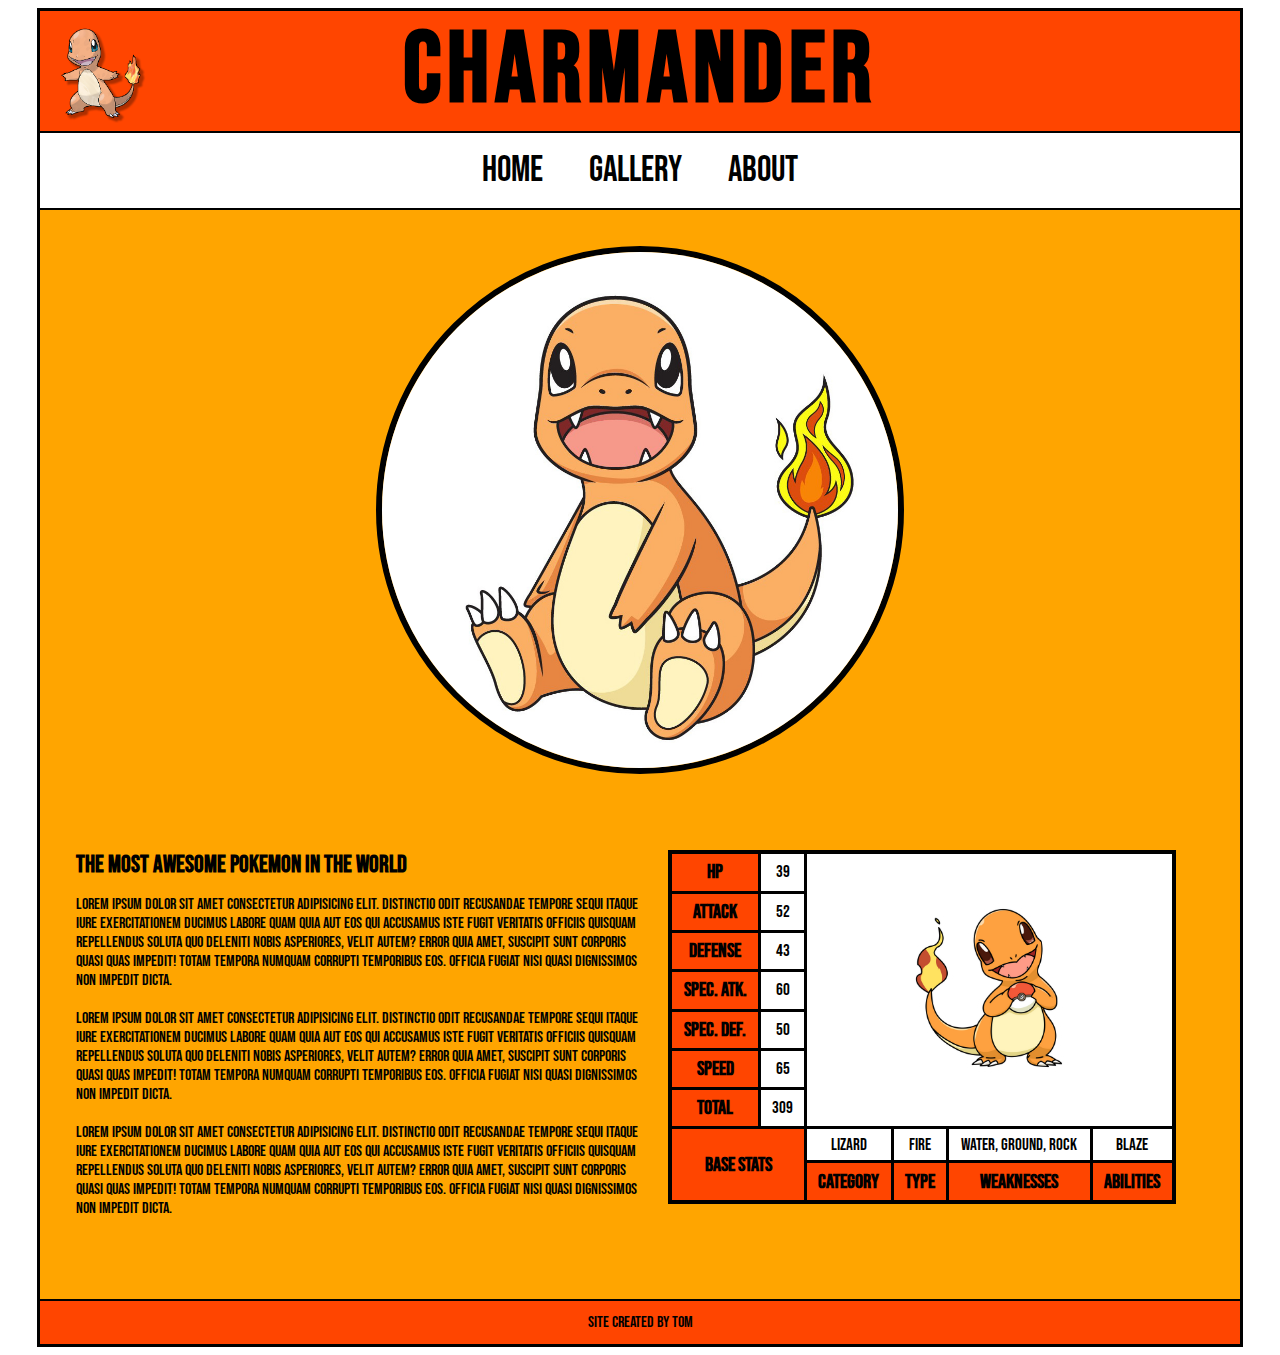
<file: index.html>
<!DOCTYPE html>
<html lang="en">

<head>
    <link rel="shortcut icon" href="./images/ball.png" type="image/x-icon">
    <link rel="stylesheet" href="./style.css">
    <meta charset="UTF-8">
    <meta name="viewport" content="width=device-width, initial-scale=1.0">
    <title>Charmander</title>
</head>

<body>
    <!-- OUTER CONTAINER -->
    <main class="outer-container">
        <!-- HEADER WITH LOGO AND TITLE -->
        <header>
            <img id="Logo" src="./images/p1.png" alt="Charmander logo">
            <h1 id="Logo-title">Charmander</h1>
        </header>

        <!-- NAVIGATION BAR -->
        <nav>
            <ul>
                <li>
                    <a href="./index.html">Home</a>
                </li>
                <li>
                    <a href="./gallery.html">Gallery</a>
                </li>
                <li>
                    <a href="./about.html">About</a>
                </li>
            </ul>
        </nav>

        <!-- INTRO AREA -->
        <article class="intro-container">
            <figure class="image-container">
                <img class="intro-image" src="./images/p2.jpg" alt="Charmander">
            </figure>

            <div class="keso">
                <section class="intro-text">
                    <h2>The Most Awesome Pokemon In The World</h2>
                    <p>
                        Lorem ipsum dolor sit amet consectetur adipisicing elit. Distinctio odit recusandae tempore sequi itaque iure exercitationem ducimus labore quam quia aut eos qui accusamus iste fugit veritatis officiis quisquam repellendus soluta quo deleniti nobis asperiores,
                        velit autem? Error quia amet, suscipit sunt corporis quasi quas impedit! Totam tempora numquam corrupti temporibus eos. Officia fugiat nisi quasi dignissimos non impedit dicta.
                        <br><br> Lorem ipsum dolor sit amet consectetur adipisicing elit. Distinctio odit recusandae tempore sequi itaque iure exercitationem ducimus labore quam quia aut eos qui accusamus iste fugit veritatis officiis quisquam repellendus
                        soluta quo deleniti nobis asperiores, velit autem? Error quia amet, suscipit sunt corporis quasi quas impedit! Totam tempora numquam corrupti temporibus eos. Officia fugiat nisi quasi dignissimos non impedit dicta.
                        <br><br> Lorem ipsum dolor sit amet consectetur adipisicing elit. Distinctio odit recusandae tempore sequi itaque iure exercitationem ducimus labore quam quia aut eos qui accusamus iste fugit veritatis officiis quisquam repellendus
                        soluta quo deleniti nobis asperiores, velit autem? Error quia amet, suscipit sunt corporis quasi quas impedit! Totam tempora numquam corrupti temporibus eos. Officia fugiat nisi quasi dignissimos non impedit dicta.
                        <br><br>
                    </p>
                </section>
                <!-- INFO TABLE ABOUT CHARMANDER -->
                <section id="tableSection1">
                    <table id="table1">
                        <tr>
                            <th>HP</th>
                            <td>39</td>
                            <td colspan="4" rowspan="7"><img id="char7" src="./images/p7.png" alt="Charmander with a pokeball"></td>
                        </tr>
                        <tr>
                            <th>attack</th>
                            <td>52</td>
                        </tr>
                        <tr>
                            <th>defense</th>
                            <td>43</td>
                        </tr>
                        <tr>
                            <th>Spec. atk.</th>
                            <td>60</td>
                        </tr>
                        <tr>
                            <th>spec. def.</th>
                            <td>50</td>
                        </tr>
                        <tr>
                            <th>speed</th>
                            <td>65</td>
                        </tr>
                        <tr>
                            <th>total</th>
                            <td>309</td>
                        </tr>
                        <tr>
                            <th colspan="2" rowspan="2">base stats</th>
                            <td>Lizard</td>
                            <td>Fire</td>
                            <td>Water, Ground, Rock</td>
                            <td>Blaze</td>
                        </tr>
                        <tr>
                            <th>Category</th>
                            <th>Type</th>
                            <th>Weaknesses</th>
                            <th>Abilities</th>
                        </tr>
                    </table>
                </section>
            </div>



        </article>

        <!-- FOOTER WITH COPYRIGHT -->
        <footer>
            <p>Site Created By Tom</p>
        </footer>

    </main>
</body>

</html>
</file>
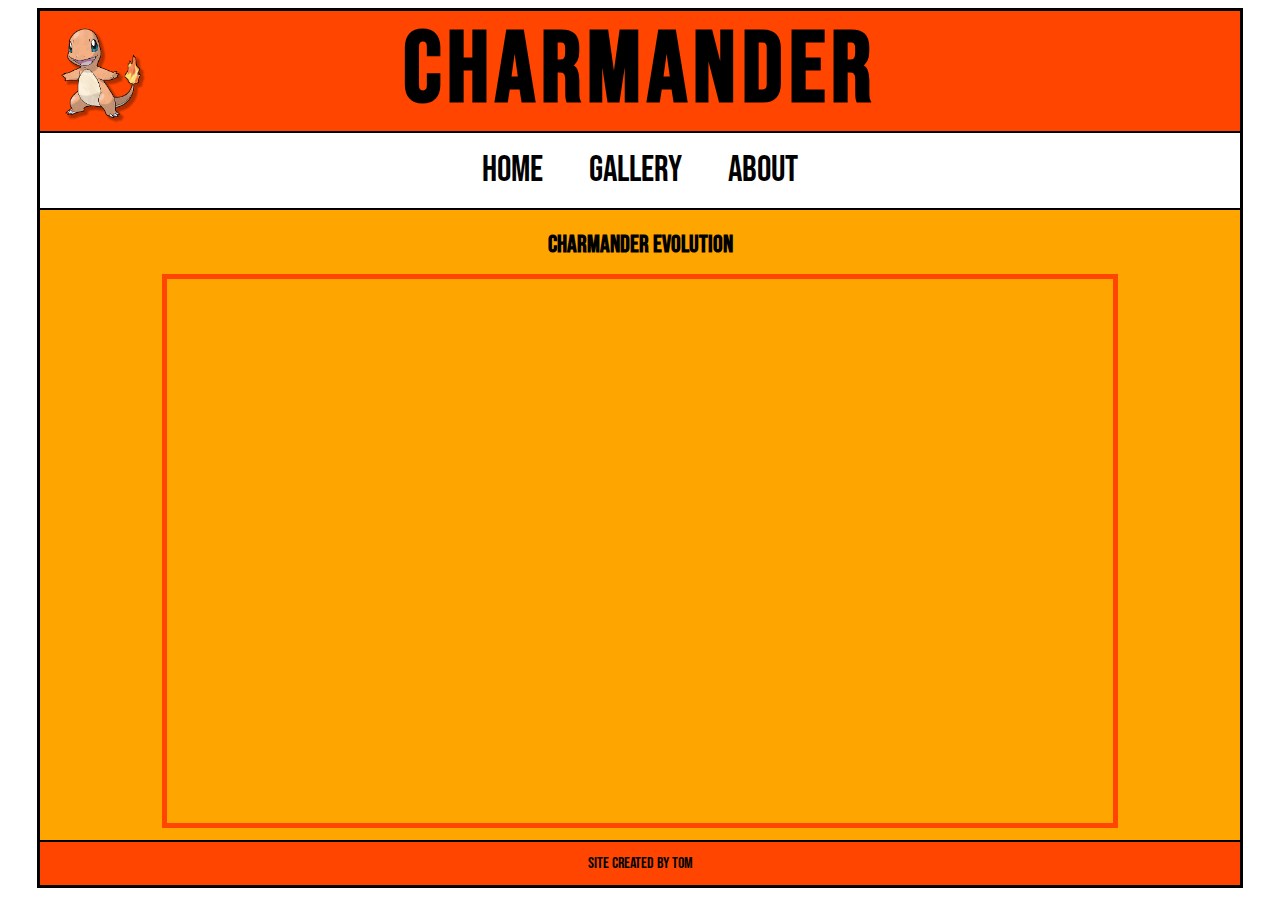
<file: about.html>
<!DOCTYPE html>
<html lang="en">

<head>
    <link rel="shortcut icon" href="./images/ball.png" type="image/x-icon">
    <link rel="stylesheet" href="./style.css">
    <meta charset="UTF-8">
    <meta name="viewport" content="width=device-width, initial-scale=1.0">
    <title>Charmander</title>
</head>

<body>
    <!-- OUTER CONTAINER -->
    <main class="outer-container">
        <!-- HEADER WITH LOGO AND TITLE -->
        <header>
            <img id="Logo" src="./images/p1.png" alt="Charmander logo">
            <h1 id="Logo-title">Charmander</h1>
        </header>

        <!-- NAVIGATION BAR -->
        <nav>
            <ul>
                <li>
                    <a href="./index.html">Home</a>
                </li>
                <li>
                    <a href="./gallery.html">Gallery</a>
                </li>
                <li>
                    <a href="./about.html">About</a>
                </li>
            </ul>
        </nav>

        <!-- ABOUT AREA -->
        <article class="about-container">
            <h2>Charmander Evolution</h2>
            <iframe class="video" width="946" height="544" src="https://www.youtube.com/embed/hODmcBKx-DU" title="Charmander Evolution Line!" frameborder="0" allow="accelerometer; autoplay; clipboard-write; encrypted-media; gyroscope; picture-in-picture; web-share"
                referrerpolicy="strict-origin-when-cross-origin" allowfullscreen></iframe>


        </article>

        <!-- FOOTER WITH COPYRIGHT -->
        <footer>
            <p>Site Created By Tom</p>
        </footer>

    </main>
</body>

</html>
</file>
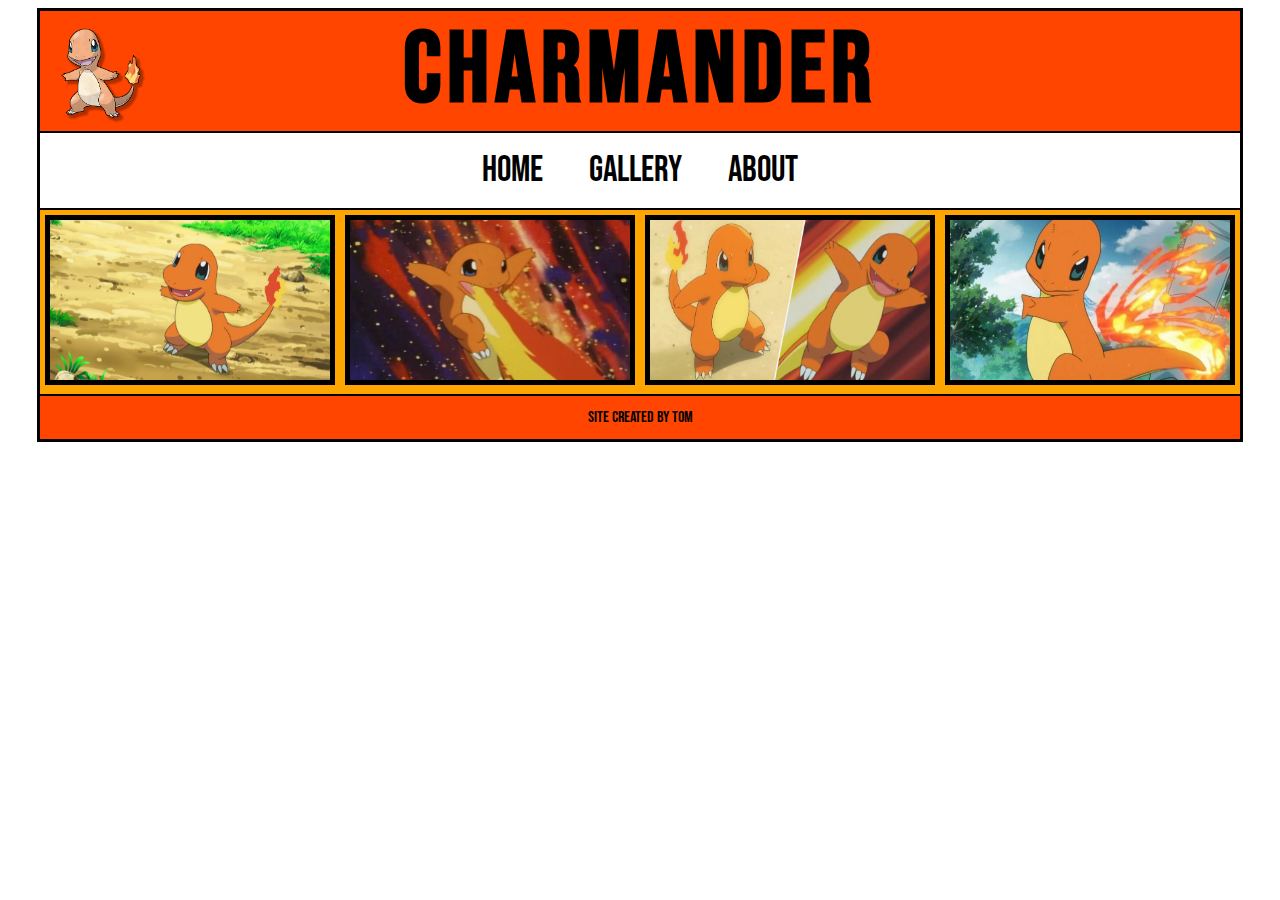
<file: gallery.html>
<!DOCTYPE html>
<html lang="en">

<head>
    <link rel="shortcut icon" href="./images/ball.png" type="image/x-icon">
    <link rel="stylesheet" href="./style.css">
    <meta charset="UTF-8">
    <meta name="viewport" content="width=device-width, initial-scale=1.0">
    <title>Charmander</title>
</head>

<body>
    <!-- OUTER CONTAINER -->
    <main class="outer-container">
        <!-- HEADER WITH LOGO AND TITLE -->
        <header>
            <img id="Logo" src="./images/p1.png" alt="Charmander logo">
            <h1 id="Logo-title">Charmander</h1>
        </header>

        <!-- NAVIGATION BAR -->
        <nav>
            <ul>
                <li>
                    <a href="./index.html">Home</a>
                </li>
                <li>
                    <a href="./gallery.html">Gallery</a>
                </li>
                <li>
                    <a href="./about.html">About</a>
                </li>
            </ul>
        </nav>

        <!-- GALLERY AREA -->
        <article class="gallery-container">

            <div class="thumb-container">
                <img src="./images/p3.jpg" class="gallery-image" alt="Smiling T-posing Charmander" onclick="openModal(this)">
            </div>

            <div class="thumb-container">
                <img src="./images/p4.jpg" class="gallery-image" alt="Flying Fire-spitting Charmander" onclick="openModal(this)">
            </div>

            <div class="thumb-container">
                <img src="./images/p5.jpg" class="gallery-image" alt="Charmander Jumping" onclick="openModal(this)">
            </div>

            <div class="thumb-container">
                <img src="./images/p6.jpg" class="gallery-image" alt="Tail-swinging Charmander" onclick="openModal(this)">
            </div>

            <!-- FULLSCREEN IMAGE MODAL - HIDDEN BY DEFAULT -->
            <div id="modal1" class="modal" onclick="this.style.display='none'">
                <span class="close">&times;</span>
                <div class="modal-content">
                    <img id="fullsize-img" alt="Charmander">
                </div>
            </div>


        </article>

        <!-- FOOTER WITH COPYRIGHT -->
        <footer>
            <p>Site Created By Tom</p>
        </footer>

    </main>
</body>

<script>
    function openModal(item) {
        document.getElementById("fullsize-img").src = item.src;
        document.getElementById("modal1").style.display = "block"
    }
</script>

</html>
</file>
<file: style.css>
/* CHARMANDER STYLESHEET */
    /* Import af Google font */
    
    @import url('https://fonts.googleapis.com/css2?family=Bebas+Neue&display=swap');
    .outer-container {
        border: 3px solid black;
        max-width: 1200px;
        margin-left: auto;
        margin-right: auto;
        overflow: auto;
    }
    
    header {
        background-color: orangered;
        position: relative;
    }
    
    #Logo {
        max-width: 100px;
        height: auto;
        position: absolute;
        top: 10px;
        left: 10px;
    }
    
    #Logo-title {
        font-size: 100px;
        text-align: center;
        margin: 0;
        font-family: 'Bebas Neue';
        letter-spacing: 6px;
    }
    
    @media screen and (max-width: 732px) {
        #Logo {
            position: relative;
            margin-left: 40%;
        }
        #Logo-title {
            font-size: 70px;
        }
    }
    /* NAVIGATION */
    
    nav {
        text-align: center;
        background-color: white;
        border-top: 2px solid black;
        border-bottom: 2px solid black;
    }
    
    nav ul li {
        display: inline;
        font-family: 'Bebas Neue';
        font-size: 36px;
        padding-right: 40px;
    }
    
    nav ul li:hover {
        color: orangered;
    }
    
    a {
        color: inherit;
        text-decoration: inherit;
    }
    
    a:visited {
        color: inherit;
        text-decoration: inherit;
    }
    /* INTRO AREA */
    
    .intro-container {
        background-color: orange;
        display: flex;
        flex-wrap: wrap;
        align-items: center;
        justify-content: space-around;
        padding-bottom: 10px;
    }
    
    .image-container {
        max-width: 600px;
        margin: 0;
        padding: 3%;
        box-sizing: border-box;
    }
    
    .intro-image {
        max-width: 100%;
        height: auto;
        border-radius: 50%;
        border: 6px solid black;
        box-sizing: border-box;
    }
    
    .intro-text {
        width: 50%;
        margin: 0;
        box-sizing: border-box;
        font-family: 'Bebas Neue';
        min-width: 435px;
    }
    
    .intro-text h2 {
        margin: 0;
        padding: 0;
    }
    /* INFO TABLE ON HOME PAGE */
    
    .keso {
        display: flex;
        padding: 3%;
    }
    
    @media screen and (max-width: 950px){

        .keso{
            flex-direction: column;
            align-items: center;
        }
        #tableSection1{
            flex-direction: column;
            min-width: 444px;
        }
        
    }

    #tableSection1 {
        height: 354px;
        width: 50%;
        display: flex;
        justify-content: center;
    }
    
    #table1 {
        background-color: white;
        border: 4px solid black;
        font-family: 'Bebas Neue';
        border-collapse: collapse;
        width: 90%;
    }
    
    #table2 {
        background-color: white;
        border: 4px solid black;
        font-family: 'Bebas Neue';
        border-collapse: collapse;
        width: 340px;
    }
    
    th {
        background-color: orangered;
        font-size: 20px;
    }
    
    th,
    td {
        border: 3px solid black;
        padding-inline: 10px;
        text-align: center;
    }
    
    td {
        font-size: 17px;
    }
    
    #char7 {
        width: 170px;
        height: 170px;
    }
    /* FOOTER AREA */
    
    footer {
        background-color: orangered;
        padding-top: 12px;
        padding-bottom: 12px;
        border-top: 2px solid black;
        font-family: 'Bebas Neue';
    }
    
    footer p {
        margin: 0;
        text-align: center;
    }
    /* GALLERY */
    
    .gallery-container {
        background-color: orange;
        overflow: auto;
        display: flex;
        align-items: center;
        justify-content: space-around;
        flex-wrap: wrap;
    }
    
    .gallery-image {
        width: 300px;
        height: 180px;
        padding: 5px;
        box-sizing: border-box;
        outline: 5px solid black;
        outline-offset: -10px;
    }
    /* FULL SCREEN IMAGE MODAL */
    
    .modal {
        z-index: 1;
        display: none;
        padding-top: 10px;
        position: fixed;
        left: 0;
        top: 0;
        width: 100%;
        height: 100%;
        overflow: auto;
        background-color: rgba(0, 0, 0, 0.8);
    }
    
    .modal-content {
        margin: auto;
        display: block;
        position: absolute;
        max-height: 100%;
        transform: translate(-50%, -50%);
        top: 50%;
        left: 50%;
    }
    
    .close {
        text-decoration: none;
        float: right;
        font-size: 60px;
        font-weight: bold;
        color: white;
        cursor: pointer;
        padding-right: 3%;
    }
    
    #fullsize-img {
        max-height: 90vh;
        width: auto;
    }
    /* ABOUT */
    
    .about-container {
        background-color: orange;
        overflow: auto;
        text-align: center;
        font-family: 'Bebas Neue';
        padding-inline: 12px;
        padding-bottom: 12px;
    }
    /* YOUTUBE VIDEO */
    
    .video {
        outline: 5px solid orangered;
    }
    
    @media screen and (max-width: 963px) {
        .video {
            width: auto;
            height: auto;
        }
    }
</file>
